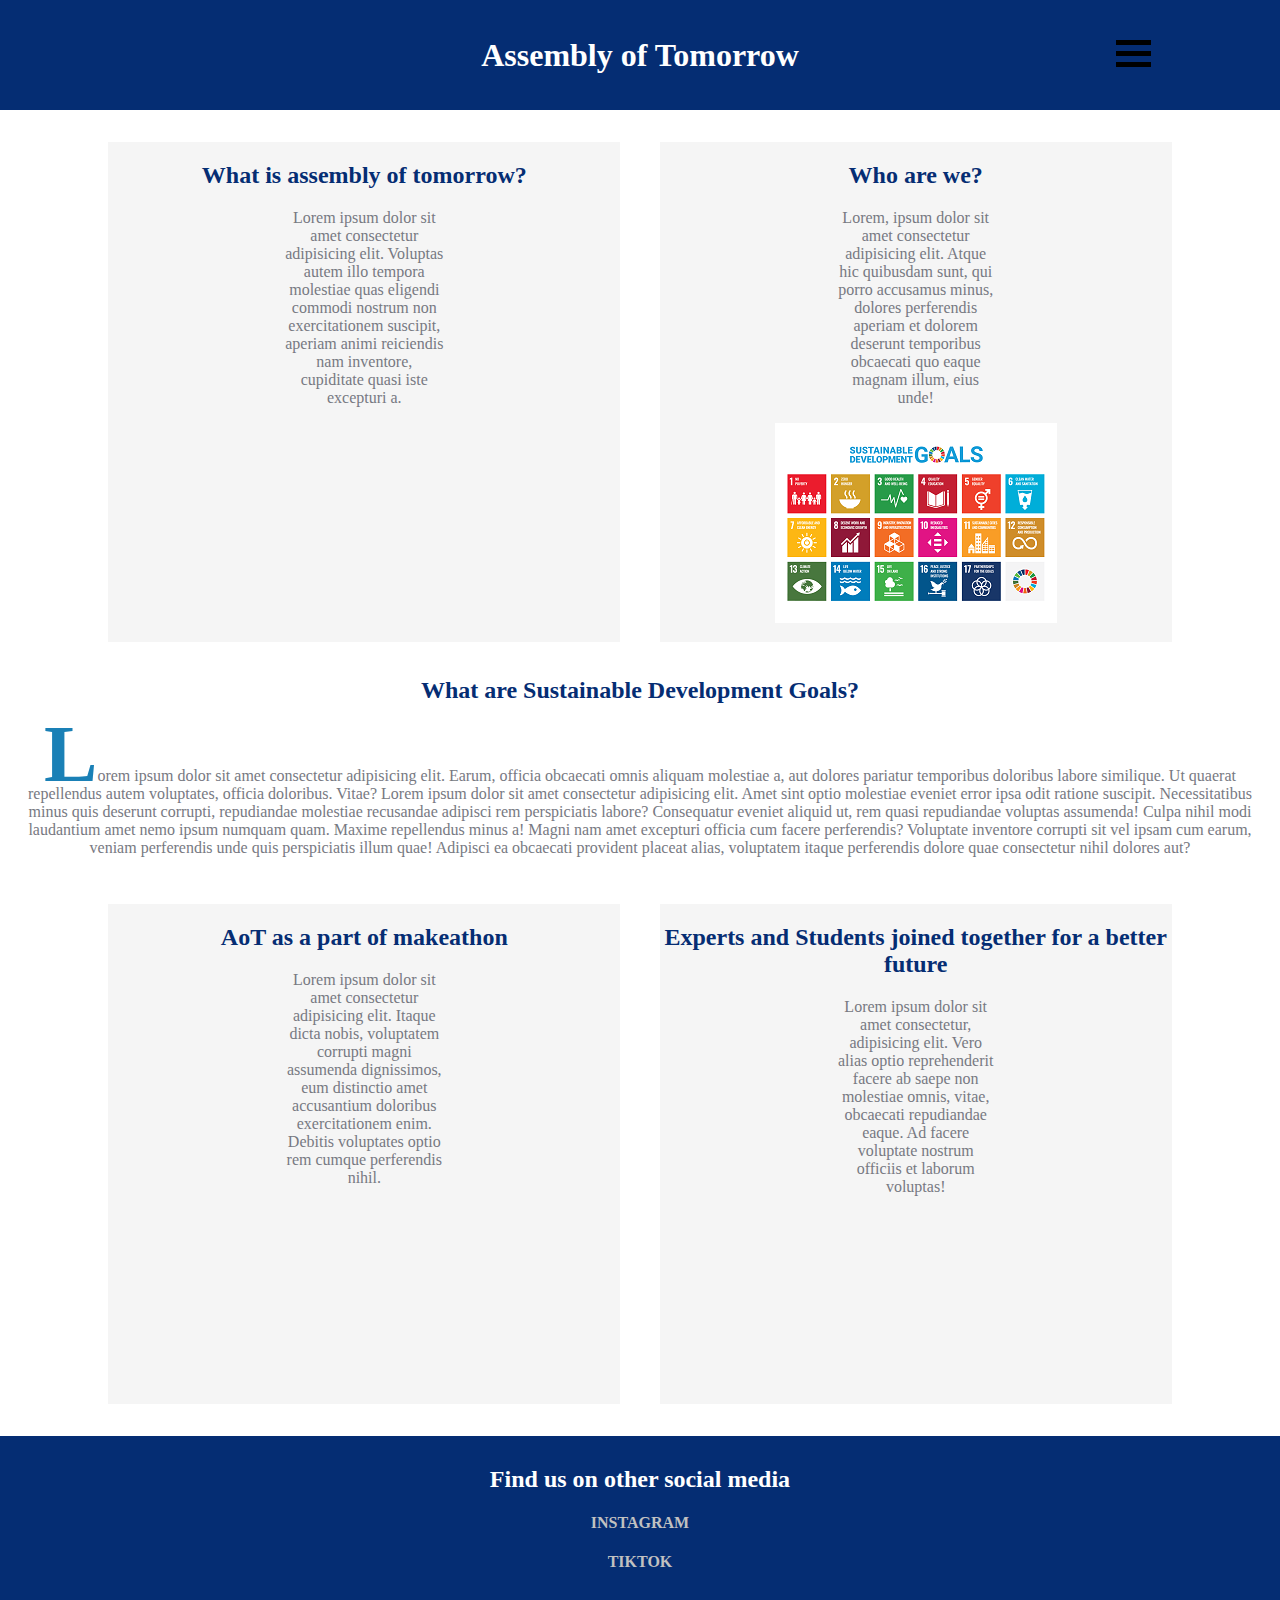
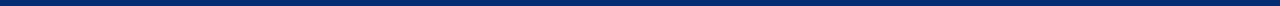
<file: index.html>
<!DOCTYPE html>
<html lang="en">
<head>
    <meta charset="UTF-8">
    <meta http-equiv="X-UA-Compatible" content="IE=edge">
    <meta name="viewport" content="width=device-width, initial-scale=1.0">
    <title>Assembly of Tomorrow</title>
    <link rel="stylesheet" href="style.css">
    <link rel="stylesheet" href="java.js">
</head>
<body>
    
    <header class="header">
       <h1>Assembly of Tomorrow</h1>
       <nav class="menu1">
        <div class="container">
          
          <div class="navbar-toggler">
            <div class="bar1"></div>
            <div class="bar2"></div>
            <div class="bar3"></div>
          </div>
          
       <ul class="menu">
      <li>
        <img src="kreski.png" alt="">
        <ul>
           <li>
              <a href="about.html">About us</a>
           </li>
           <li>
            <a href="info.html">Contact info</a>
         </li>
           <li>
              <a href="progress.html">Current progress</a>
           </li>
      </li>
        </ul>
      </ul> 
        </div>
      </nav> 
    </header>
   <div class="whatwe"> 
    <main class="what">
        <h2>What is assembly of tomorrow?</h2>
        <p>
            Lorem ipsum dolor sit amet consectetur adipisicing elit. Voluptas autem illo tempora molestiae quas eligendi commodi nostrum non exercitationem suscipit, aperiam animi reiciendis nam inventore, cupiditate quasi iste excepturi a.
        </p>
    </main>
    
    <div style="border-left:1px solid white; height: 500px; width: 3%" class="kreska"></div>
   
    <aside class="we">
        <h2>Who are we?</h2>
        <p> 
            Lorem, ipsum dolor sit amet consectetur adipisicing elit. Atque hic quibusdam sunt, qui porro accusamus minus, dolores perferendis aperiam et dolorem deserunt temporibus obcaecati quo eaque magnam illum, eius unde!
        </p>
        <img src="zdjecie.png">
    </aside>
    </div>
    <section class="sdg">
        <h2>
            <a href="https://sdgs.un.org/goals">What are Sustainable Development Goals?</a></h2>
        
            <p><span class="first-letter"> L</span>orem ipsum dolor sit amet consectetur adipisicing elit. Earum, officia obcaecati omnis aliquam molestiae a, aut dolores pariatur temporibus doloribus labore similique. Ut quaerat repellendus autem voluptates, officia doloribus. Vitae?
                 Lorem ipsum dolor sit amet consectetur adipisicing elit. Amet sint optio molestiae eveniet error ipsa odit ratione suscipit. Necessitatibus minus quis deserunt corrupti, repudiandae molestiae recusandae adipisci rem perspiciatis labore?
        Consequatur eveniet aliquid ut, rem quasi repudiandae voluptas assumenda! Culpa nihil modi laudantium amet nemo ipsum numquam quam. Maxime repellendus minus a! Magni nam amet excepturi officia cum facere perferendis?
        Voluptate inventore corrupti sit vel ipsam cum earum, veniam perferendis unde quis perspiciatis illum quae! Adipisci ea obcaecati provident placeat alias, voluptatem itaque perferendis dolore quae consectetur nihil dolores aut?</p>
    
    </section>
<div class="aotexp">
    <aside class="aot">
        <h2>  <a href="https://sea-eu.ug.edu.pl/sea-eu-makeathon/"> AoT as a part of makeathon</a></h2>
        <p>Lorem ipsum dolor sit amet consectetur adipisicing elit. Itaque dicta nobis, voluptatem corrupti magni assumenda dignissimos, eum distinctio amet accusantium doloribus exercitationem enim. Debitis voluptates optio rem cumque perferendis nihil.</p>
    </aside>
    
    <div style="border-left:1px solid white; height: 500px; width: 3%" class="kreska"></div>
    
    <main class="experts">
        <h2>   <a href="https://czrug.ug.edu.pl/">Experts and Students joined together for a better future </a></h2>
        <p>    Lorem ipsum dolor sit amet consectetur, adipisicing elit. Vero alias optio reprehenderit facere ab saepe non molestiae omnis, vitae, obcaecati repudiandae eaque. Ad facere voluptate nostrum officiis et laborum voluptas! </p>
    </main>
</div>
    <footer class="stopka">
       <h2>Find us on other social media</h2>

       <h4> <a href="https://instagram.com/assemblyoftomorrow?utm_medium=copy_link"> INSTAGRAM</a> </h4>

       <h4> <a href="https://www.tiktok.com/@assemblyoftomorrow?"> TIKTOK</a></h4>
    </footer>

</body>
</html>
</file>
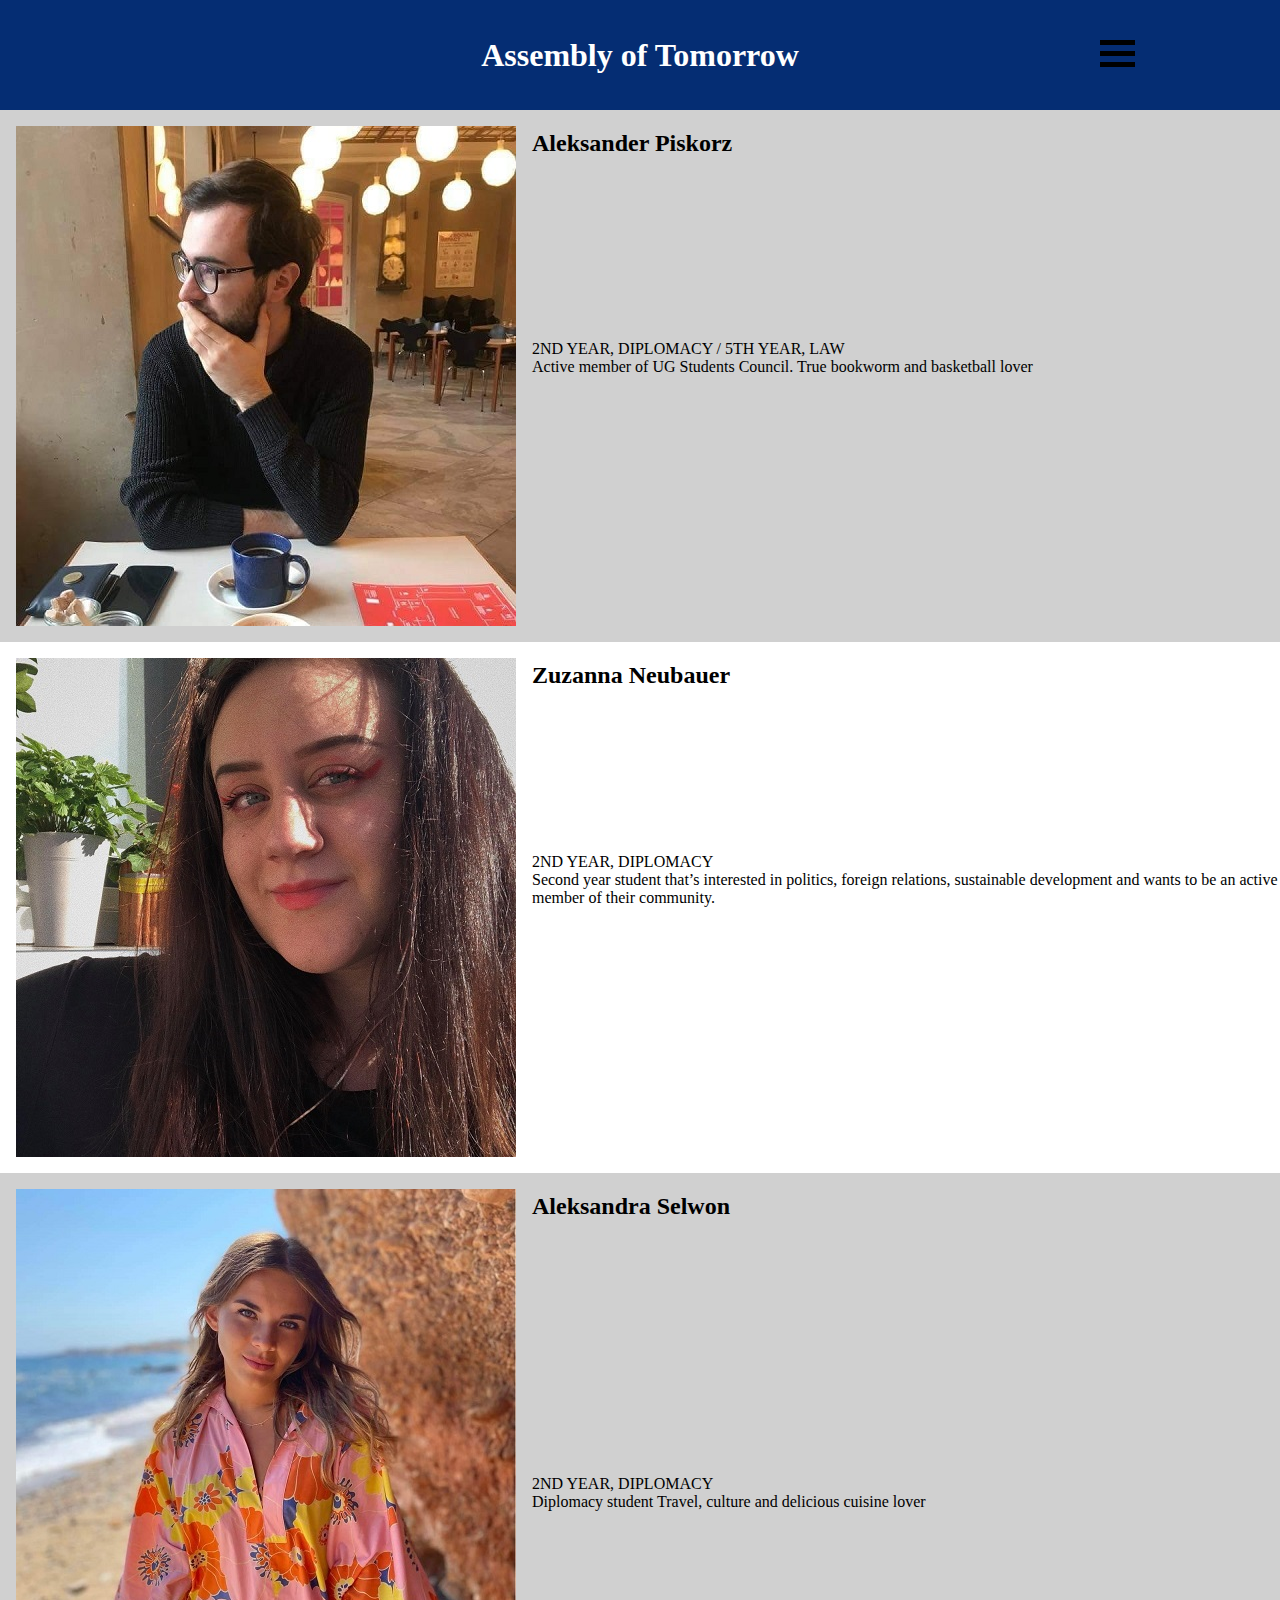
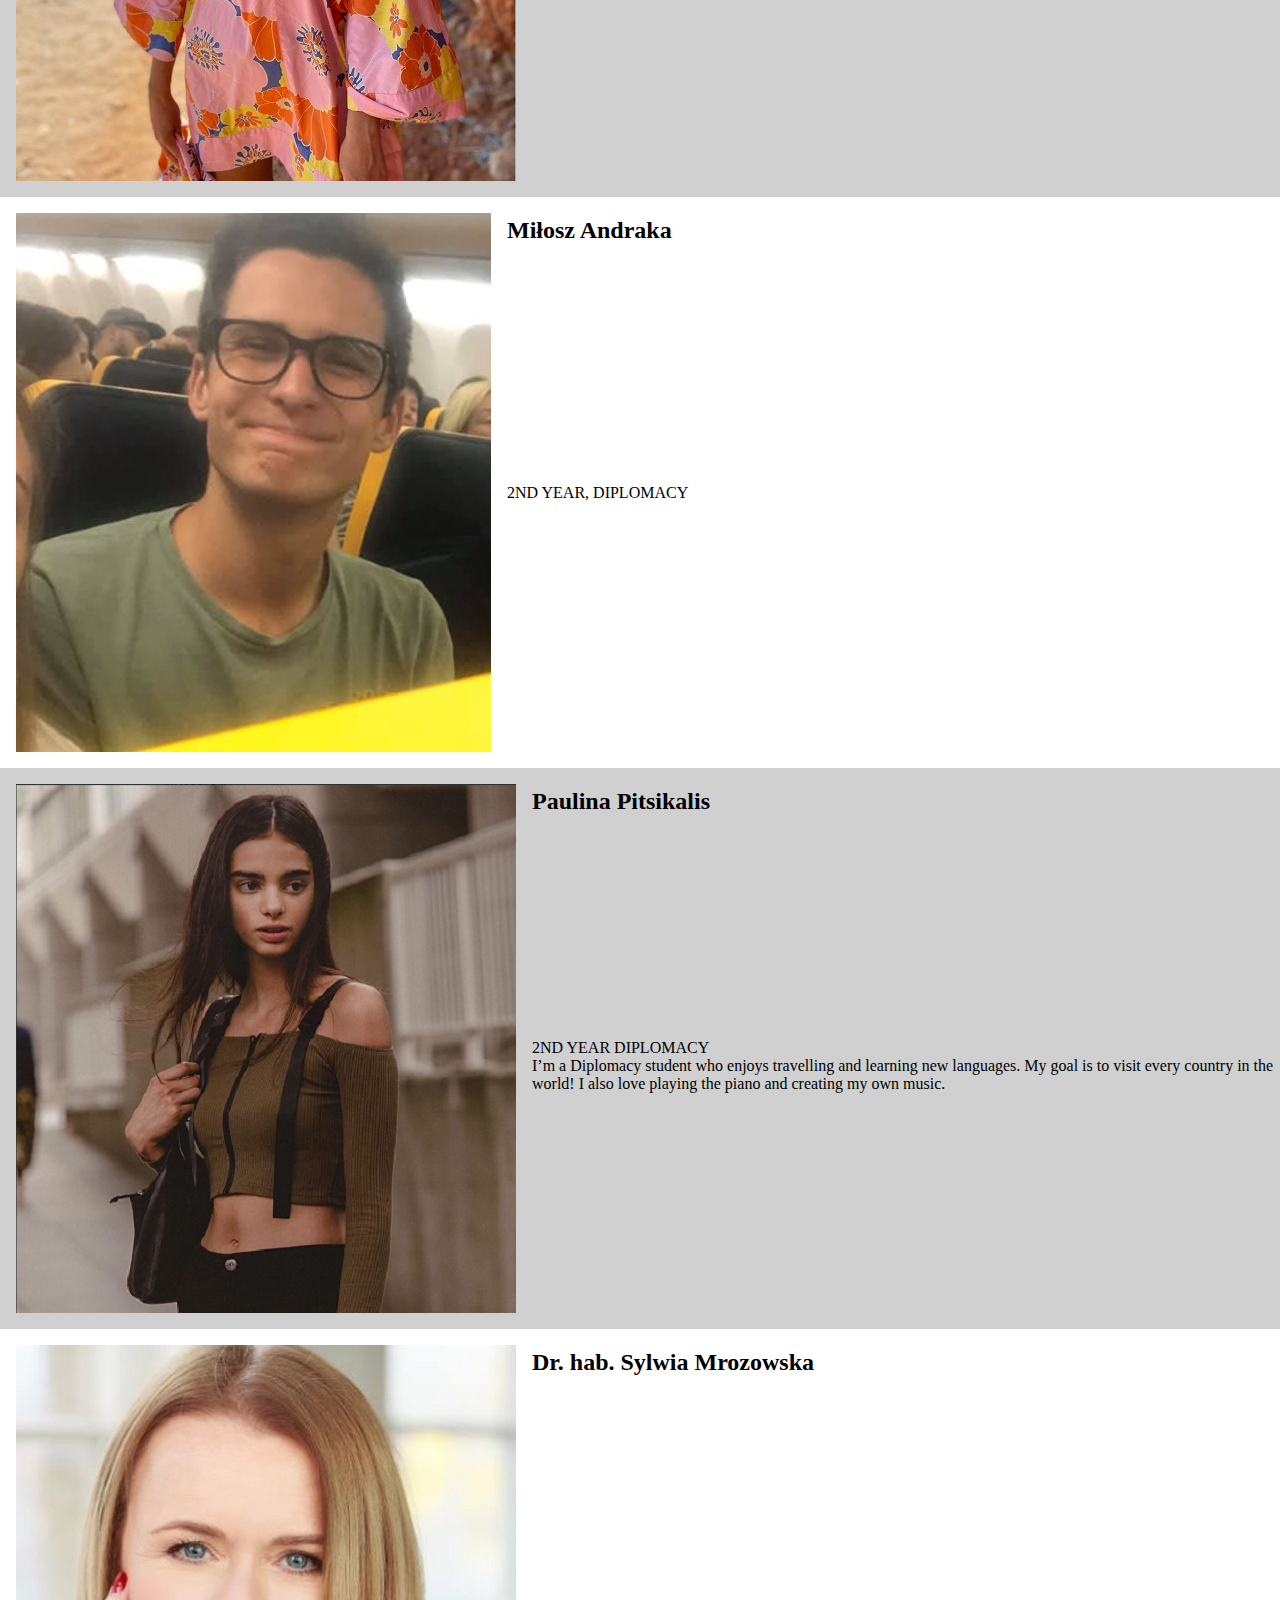
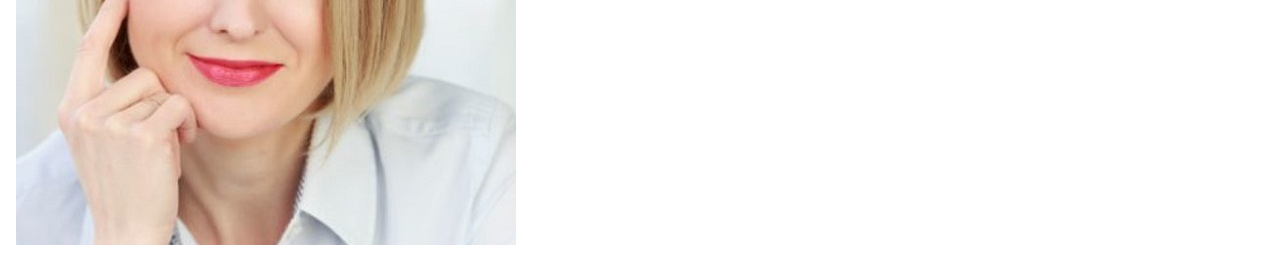
<file: about.html>
<!DOCTYPE html>
<html lang="en">
<head>
    <meta charset="UTF-8">
    <meta http-equiv="X-UA-Compatible" content="IE=edge">
    <meta name="viewport" content="width=device-width, initial-scale=1.0">
    <title>Document</title>
    <link rel="stylesheet" href="style1.css">
</head>
<body>
    <header class="header">
        <h1>Assembly of Tomorrow</h1>
        <nav class="menu1">
            <div class="container">
              
              <div class="navbar-toggler">
                <div class="bar1"></div>
                <div class="bar2"></div>
                <div class="bar3"></div>
              </div>
              
           <ul class="menu">
          <li>
            <img src="kreski.png" alt="">
            <ul>
               <li>
                  <a href="strona.html">Home</a>
               </li>
               <li>
                <a href="info.html">Contact info</a>
             </li>
               <li>
                  <a href="progress.html">Current progress</a>
               </li>
          </li>
            </ul>
          </ul> 
            </div>
          </nav> 
        </header>
        <section>

            <div class="zdjecia1">
        <img src="Aleksander Piskorz.jpg" alt="">
        <article class="info1">
        <h2>Aleksander Piskorz </h2>
       <p > 2ND YEAR, DIPLOMACY / 5TH YEAR, LAW<br> Active member of UG Students Council. True bookworm and basketball lover</p>
            </article>
    </div>
    <div class="zdjecia5">
        <img src="Zuzanna Neubauer.jpg" style="float:right;">
        <article class="info5">
            <h2>Zuzanna Neubauer</h2>
            <p>2ND YEAR, DIPLOMACY <br>Second year student that’s interested in politics, foreign relations, sustainable development and wants to be an active member of their community.</p>
        </article>
    </div>
        <div class="zdjecia2">
        <img src="Aleksandra Selwon.jpg" alt="">
        <article class="info2"> 
        <h2>Aleksandra Selwon</h2>
        <p>
            2ND YEAR, DIPLOMACY<br>
            Diplomacy student
Travel, culture and delicious cuisine lover
        </p>
        </article>
        </div>

        <div class="zdjecia3">
        <img src="Miłosz Andraka.png" alt="">
        <article class="info3">
        <h2>Miłosz Andraka</h2>
        <p>2ND YEAR, DIPLOMACY</p>
            </article>
    </div>

        <div class="zdjecia4">
        <img src="Paulina Pitsikalis.png" alt="">
            <article class="info4">
        <h2>Paulina Pitsikalis</h2>
        <p>2ND YEAR DIPLOMACY<br>I’m a Diplomacy student who enjoys travelling and learning new languages. My goal is to visit every country in the world! I also love playing the piano and creating my own music.</p>
        </article>
    </div>

        
        <div class="zdjecia6">
        <img src="Dr hab. Sylwia Mrozowska.jpg" alt="">
        <article class="info6">
            <h2>Dr. hab. Sylwia Mrozowska </h2>
            <p></p>
            </article>
    </div>        
    </section>
    </body>
</html>
</file>
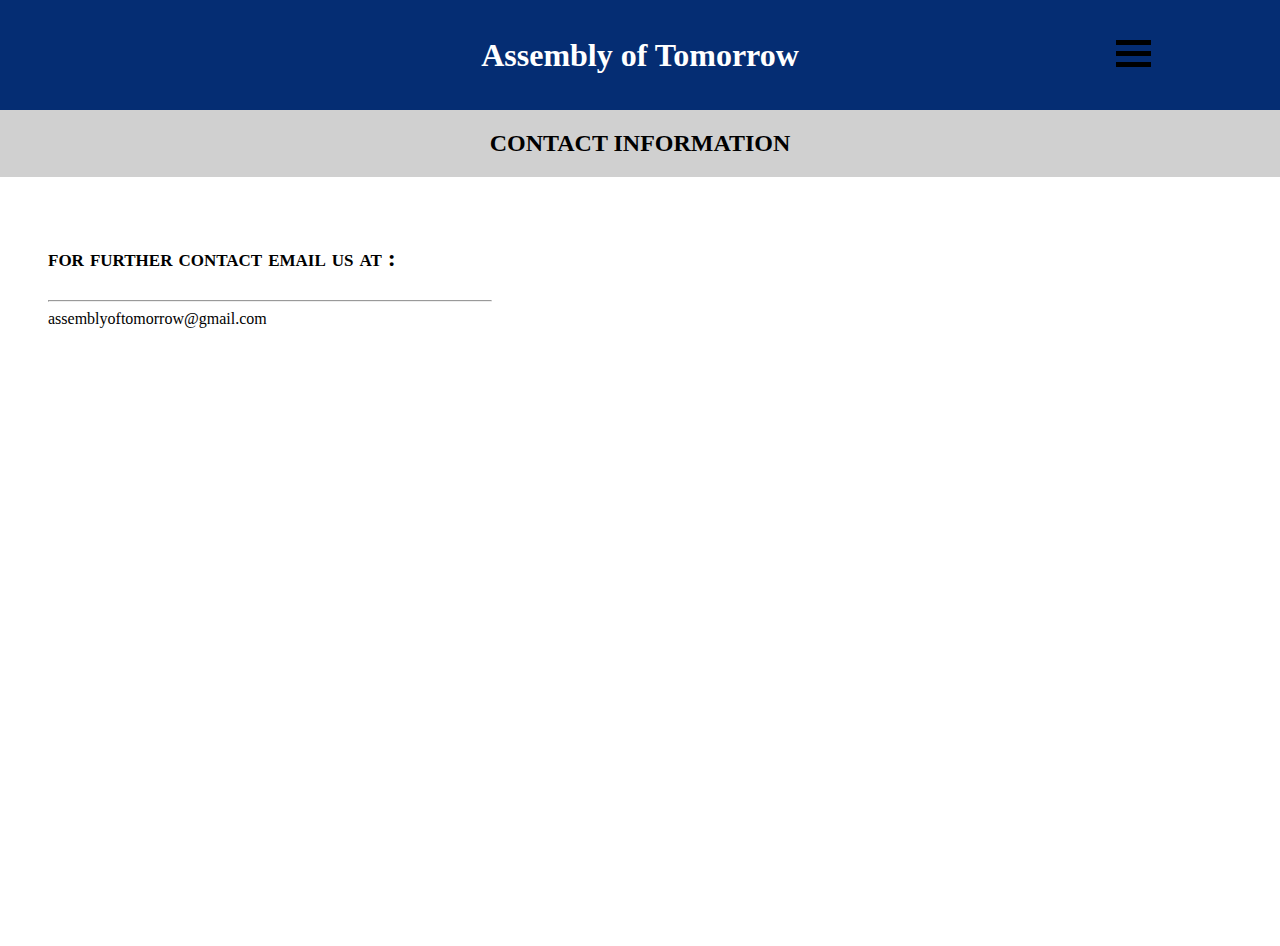
<file: info.html>
<!DOCTYPE html>
<html lang="en">
<head>
    <meta charset="UTF-8">
    <meta http-equiv="X-UA-Compatible" content="IE=edge">
    <meta name="viewport" content="width=device-width, initial-scale=1.0">
    <title>Document</title>
    <link rel="stylesheet" href="style2.css">
</head>
<body>
    <header class="header">
        <h1>Assembly of Tomorrow</h1>
        <nav class="menu1">
         <div class="container">
           
           <div class="navbar-toggler">
             <div class="bar1"></div>
             <div class="bar2"></div>
             <div class="bar3"></div>
           </div>
           
        <ul class="menu">
       <li>
         <img src="kreski.png" alt="">
         <ul>
            <li>
               <a href="strona.html">Home</a>
            </li>
            <li>
             <a href="about.html">About us</a>
          </li>
            <li>
               <a href="progress.html">Current progress</a>
            </li>
       </li>
         </ul>
       </ul> 
         </div>
       </nav> 
     </header>
     <main>
         <h2>
             CONTACT INFORMATION
         </h2>
     </main>
     <aside>
         <h2>for further contact email us at :</h2>
         <hr >
         <p><br> assemblyoftomorrow@gmail.com</p>
         <!-- <img src="Zuzanna Neubauer.jpg"> -->
    <iframe src="https://www.google.com/maps/embed?pb=!1m18!1m12!1m3!1d597.6696166133082!2d18.57344332166858!3d54.39902281913242!2m3!1f0!2f0!3f0!3m2!1i1024!2i768!4f13.1!3m3!1m2!1s0x46fd7528a3a76b59%3A0x4f14119d9191755c!2sInstytut%20Geografii%20Uniwersytetu%20Gda%C5%84skiego!5e0!3m2!1spl!2spl!4v1637439560039!5m2!1spl!2spl" width="1300" height="550" style="border:0;" allowfullscreen="" loading="lazy"></iframe>
    </aside>
</body>
</html>
</file>
<file: style.css>
@import url('https://fonts.googleapis.com/css?family=Source+Sans+Pro:400,700&display=swap&subset=latin-ext');
body    {
    padding:0;
    margin:0;
    box-sizing: border-box;
    display:flex;
    flex-wrap: wrap;
}
.header  {
    
    background-color: #052d73;
    height:100px;
    
    color:white;
    padding:5px;
    display:flex;
    align-items: center;
    justify-content:center;
    order:1;

    flex-basis:100%;
}

.what    {
    background-color:#f5f5f5;
    color:#052d73;
    flex-basis:40%;
    height:500px;
    text-align: center;

}

.we   {
    background-color:#f5f5f5;
    color:#052d73;
    flex-basis:40%;
    height:500px;
    text-align:center;

}
.whatwe{
    display:flex;
    flex-wrap:nowrap;
    justify-content: center;
    align-items:center;
    margin-top: 2em;
    order:2;
    flex-basis:100%;
}
.sdg {
    height: 200px;
    text-align:center;
    padding:15px;

    display: flex;
    flex-basis:100%;
    flex-wrap: wrap;
    justify-content: center;
    order:3;
}
.sdg > p    {
margin:0;
width:auto;
}

.sdg > p::first-letter {
    -webkit-initial-letter:4;
    font-size:5em;
    line-height: 60px;
    font-weight: bold;
  color:#1a80b6;
}
.aot   {
    background-color:#f5f5f5;
    color:#052d73;
    flex-basis:40%;
    height:500px;
    text-align: center;

}
.experts    {
    background-color:#f5f5f5;
    color:#052d73;
    flex-basis:40%;
    height:500px;
    text-align:center;

}
.aotexp{
    display:flex;
    justify-content: center;
    align-items:center;
    margin-top: 2em;
    margin-bottom: 2em;
    clear:both;
    order:4;
    flex-basis:100%;
}
.stopka  {
    padding:10px;
    background-color: #052d73;
    height:150px;
    text-align: center;
    color:white;
    clear: both;
    order:5;
    flex-basis:100%;
}
p   {
    margin-left:auto;
    margin-right: auto;
    width: 10em;
    color:#777982;
}

a{
    text-decoration: none;
    color:#052d73;
}
.stopka a {
    color:#c1c1c1;

}

.menu{
    padding: 0px;
    margin:0px;
    position:relative;
  }
  .menu li{
    float:left;
    list-style:none;
  }
  .menu li a{
    padding: 20px 15px;
    display: inline-block;
    text-decoration:none;
    position:relative;
    z-index: 1;
    color: #ff5252;
    text-transform:uppercase;
  }
  .menu li a::before{
    content:" ";
      position: absolute;
      background:#ccc;
      width: 0;
      height: 2px;
      left: 0;
      bottom: 0;
    transition-duration:1s;
  }
  .menu li:hover > a::before{
    width:100%;
  }
  .menu li:hover a{
      background: #333;
      color: #fff;
  }
  .menu li ul{
     margin: 0;
     padding: 0;
     position: absolute;
     z-index: 100;
    display:none;
  }
  .menu li:hover ul{
    display:block;
  }
  .menu li ul li{
    display:block;
    width: 100%;
  }
  .menu li ul li a{
    width: 100%;
  }
  /* navbar-toggler */
  
  .navbar-toggler {
      display: none;
      cursor: pointer;
      margin-left: 10px;
  }
  
  .navbar-toggler .bar1, .navbar-toggler .bar2, .navbar-toggler .bar3 {
      width: 35px;
      height: 5px;
      background-color: #333;
      margin: 6px 0;
      transition: 0.4s;
  }
  
  .change .bar1 {
      -webkit-transform: rotate(-45deg) translate(-9px, 6px) ;
      transform: rotate(-45deg) translate(-9px, 6px) ;
  }
  
  .change .bar2 {opacity: 0;}
  
  .change .bar3 {
      -webkit-transform: rotate(45deg) translate(-8px, -8px) ;
      transform: rotate(45deg) translate(-8px, -8px) ;
  }
  @media screen and (min-width: 700px) {
    .menu{
      display: block !important;
    }
    
  }
  
  @media screen and (max-width: 700px) {
    .navbar-toggler {
      display: inline-block;
    }
    .menu{
      display: none;
      position:absolute;
      background: rgba(0,0,0,0.8);
      width: 100%;
      text-align: center;
    }
    .menu li{
      float:none;
    }
    .menu li ul {
      position:relative;
    }
  }
  .menu1  {
        text-align: right;
        justify-content: right;
        position:absolute;
        right:10%;
  }
</file>
<file: style1.css>
body    {
    padding:0;
    margin:0;
    box-sizing: border-box;

}
.header  {
    
    background-color: #052d73;
    height:100px;
    flex-basis:100%;
    color:white;
    padding:5px;
    display:flex;
    align-items: center;
    justify-content:center;
    order:1;
}
section {

}
img {
    margin:1em;
}
article {
    display:flex;
    flex-direction: column;
    justify-content: space-between;
    margin-bottom:220px;
    
}
.zdjecia1{
order:2;
display:flex;
background-color:#d0d0d0;

}
.info1  {
    margin-bottom:250px;
}


.zdjecia2   {

    order:3;
    display:flex;
    background-color:#d0d0d0;
}
.info2  {
    margin-bottom:270px;
}

.zdjecia3   {
    order:4;
    display:flex;
}
.info3  {
    margin-bottom:250px;
}
.zdjecia4{
    order:5;
    display:flex;
    background-color:#d0d0d0;
    }
.zdjecia5   {
        order:6;
        display:flex;
        
    }
.info5  {
    margin-bottom:250px;
    }
.zdjecia6   {
        order:7;
        display:flex;
    }
    .menu{
        padding: 0px;
        margin:0px;
        position:relative;
      }
      .menu li{
        float:left;
        list-style:none;
      }
      .menu li a{
        padding: 20px 15px;
        display: inline-block;
        text-decoration:none;
        position:relative;
        z-index: 1;
        color: #ff5252;
        text-transform:uppercase;
      }
      .menu li a::before{
        content:" ";
          position: absolute;
          background:#ccc;
          width: 0;
          height: 2px;
          left: 0;
          bottom: 0;
        transition-duration:1s;
      }
      .menu li:hover > a::before{
        width:100%;
      }
      .menu li:hover a{
          background: #333;
          color: #fff;
      }
      .menu li ul{
         margin: 0;
         padding: 0;
         position: absolute;
         z-index: 100;
        display:none;
      }
      .menu li:hover ul{
        display:block;
      }
      .menu li ul li{
        display:block;
        width: 100%;
      }
      .menu li ul li a{
        width: 100%;
      }
      /* navbar-toggler */
      
      .navbar-toggler {
          display: none;
          cursor: pointer;
          margin-left: 10px;
      }
      
      .navbar-toggler .bar1, .navbar-toggler .bar2, .navbar-toggler .bar3 {
          width: 35px;
          height: 5px;
          background-color: #333;
          margin: 6px 0;
          transition: 0.4s;
      }
      
      .change .bar1 {
          -webkit-transform: rotate(-45deg) translate(-9px, 6px) ;
          transform: rotate(-45deg) translate(-9px, 6px) ;
      }
      
      .change .bar2 {opacity: 0;}
      
      .change .bar3 {
          -webkit-transform: rotate(45deg) translate(-8px, -8px) ;
          transform: rotate(45deg) translate(-8px, -8px) ;
      }
      @media screen and (min-width: 700px) {
        .menu{
          display: block !important;
        }
        
      }
      
      @media screen and (max-width: 700px) {
        .navbar-toggler {
          display: inline-block;
        }
        .menu{
          display: none;
          position:absolute;
          background: rgba(0,0,0,0.8);
          width: 100%;
          text-align: center;
        }
        .menu li{
          float:none;
        }
        .menu li ul {
          position:relative;
        }
      }
      .menu1  {
            text-align: right;
            justify-content: right;
            position:absolute;
            right:10%;
      }
</file>
<file: style2.css>
body    {
    padding:0;
    margin:0;
    box-sizing: border-box;
    display:flex;
    flex-wrap:wrap;

}
.header  {
    
    background-color: #052d73;
    height:100px;
    flex-basis:100%;
    color:white;
    padding:5px;
    display:flex;
    align-items: center;
    justify-content:center;
    order:1;
}
.menu{
    padding: 0px;
    margin:0px;
    position:relative;
  }
  .menu li{
    float:left;
    list-style:none;
  }
  .menu li a{
    padding: 20px 15px;
    display: inline-block;
    text-decoration:none;
    position:relative;
    z-index: 1;
    color: #ff5252;
    text-transform:uppercase;
  }
  .menu li a::before{
    content:" ";
      position: absolute;
      background:#ccc;
      width: 0;
      height: 2px;
      left: 0;
      bottom: 0;
    transition-duration:1s;
  }
  .menu li:hover > a::before{
    width:100%;
  }
  .menu li:hover a{
      background: #333;
      color: #fff;
  }
  .menu li ul{
     margin: 0;
     padding: 0;
     position: absolute;
     z-index: 100;
    display:none;
  }
  .menu li:hover ul{
    display:block;
  }
  .menu li ul li{
    display:block;
    width: 100%;
  }
  .menu li ul li a{
    width: 100%;
  }
  /* navbar-toggler */
  
  .navbar-toggler {
      display: none;
      cursor: pointer;
      margin-left: 10px;
  }
  
  .navbar-toggler .bar1, .navbar-toggler .bar2, .navbar-toggler .bar3 {
      width: 35px;
      height: 5px;
      background-color: #333;
      margin: 6px 0;
      transition: 0.4s;
  }
  
  .change .bar1 {
      -webkit-transform: rotate(-45deg) translate(-9px, 6px) ;
      transform: rotate(-45deg) translate(-9px, 6px) ;
  }
  
  .change .bar2 {opacity: 0;}
  
  .change .bar3 {
      -webkit-transform: rotate(45deg) translate(-8px, -8px) ;
      transform: rotate(45deg) translate(-8px, -8px) ;
  }
  @media screen and (min-width: 700px) {
    .menu{
      display: block !important;
    }
    
  }
  
  @media screen and (max-width: 700px) {
    .navbar-toggler {
      display: inline-block;
    }
    .menu{
      display: none;
      position:absolute;
      background: rgba(0,0,0,0.8);
      width: 100%;
      text-align: center;
    }
    .menu li{
      float:none;
    }
    .menu li ul {
      position:relative;
    }
  }
  .menu1  {
        text-align: right;
        justify-content: right;
        position:absolute;
        right:10%;
  }
   
main    {
    background-color:#d0d0d0;
    text-align:center;
    order:2;
    flex-basis:100%;
}

aside  {
    order:3;
    margin:3em;

}

hr  {
    width:34%;
    float:left;
}

h2{
    font-variant-caps: petite-caps;
}
</file>
